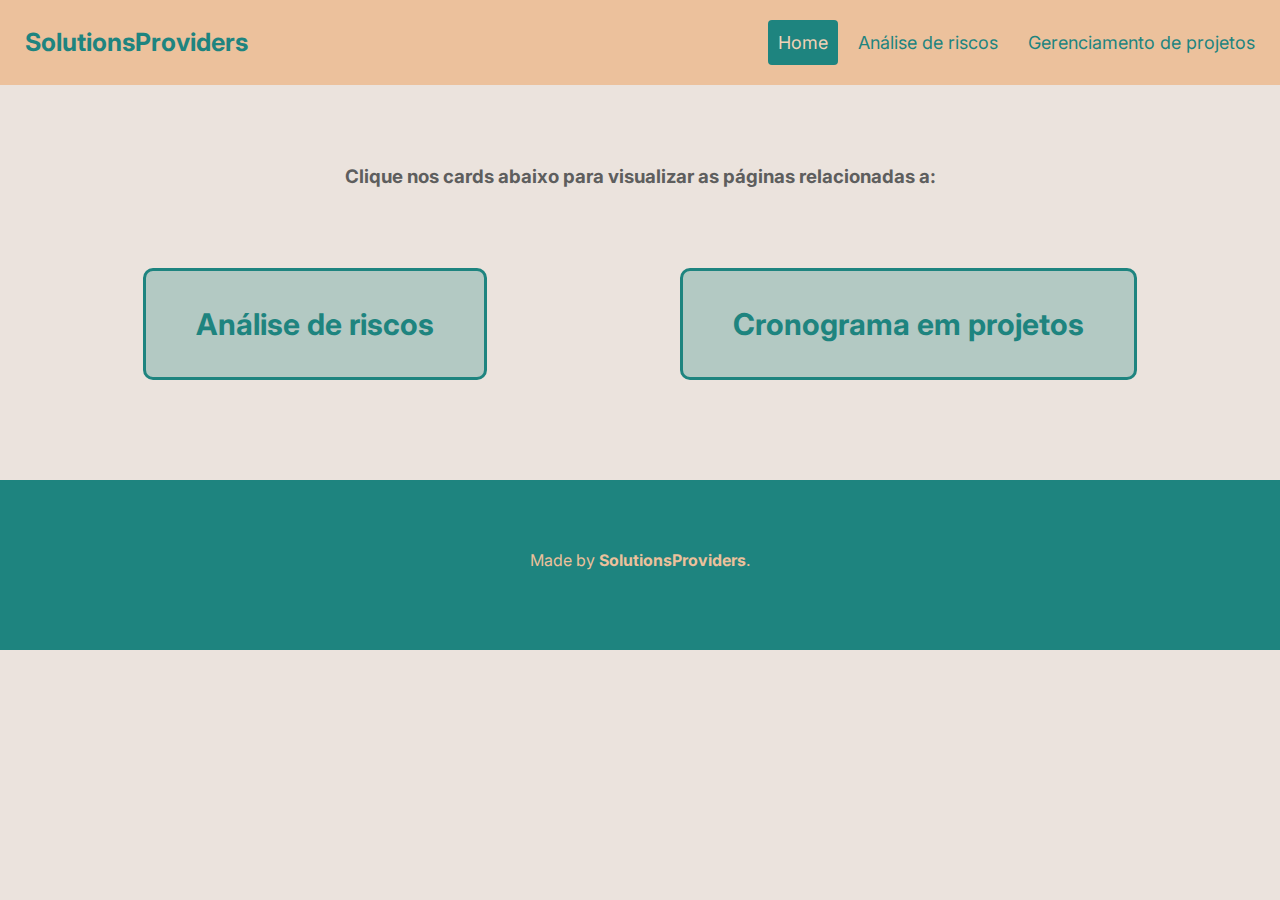
<file: src/index.html>
<!DOCTYPE html>
<html lang="pt-br">
<head>
    <meta charset="UTF-8">
    <meta name="viewport" content="width=device-width, initial-scale=1.0">
    <link rel="stylesheet" type="text/css" href="style\styles.css" media="screen" />
    <title>Metodologia de Gerenciamento de Projetos</title>
</head>
<body>
    
    <div class="header">
        <a href="index.html" class="logo" class="interFonte">SolutionsProviders</a>
        <div class="header-right">
          <a class="active" href="index.html">Home</a>
          <a href="analiseRiscos.html">Análise de riscos</a>
          <a href="cronogramaProjetos.html">Gerenciamento de projetos</a>
        </div>
    </div>

    <h3 id="titleHome">Clique nos cards abaixo para visualizar as páginas relacionadas a:</h3>

    <div class="call">
        <a href="analiseRiscos.html">
            <div><h2>Análise de riscos</h2></div>
        </a> 

        <a href="cronogramaProjetos.html">
            <div>
                <h2>Cronograma em projetos</h2>
            </div>
        </a>
    </div>
    
    <footer>
        <div>Made by <b>SolutionsProviders</b>.</div>
    </footer>
</body>
</html>
</file>
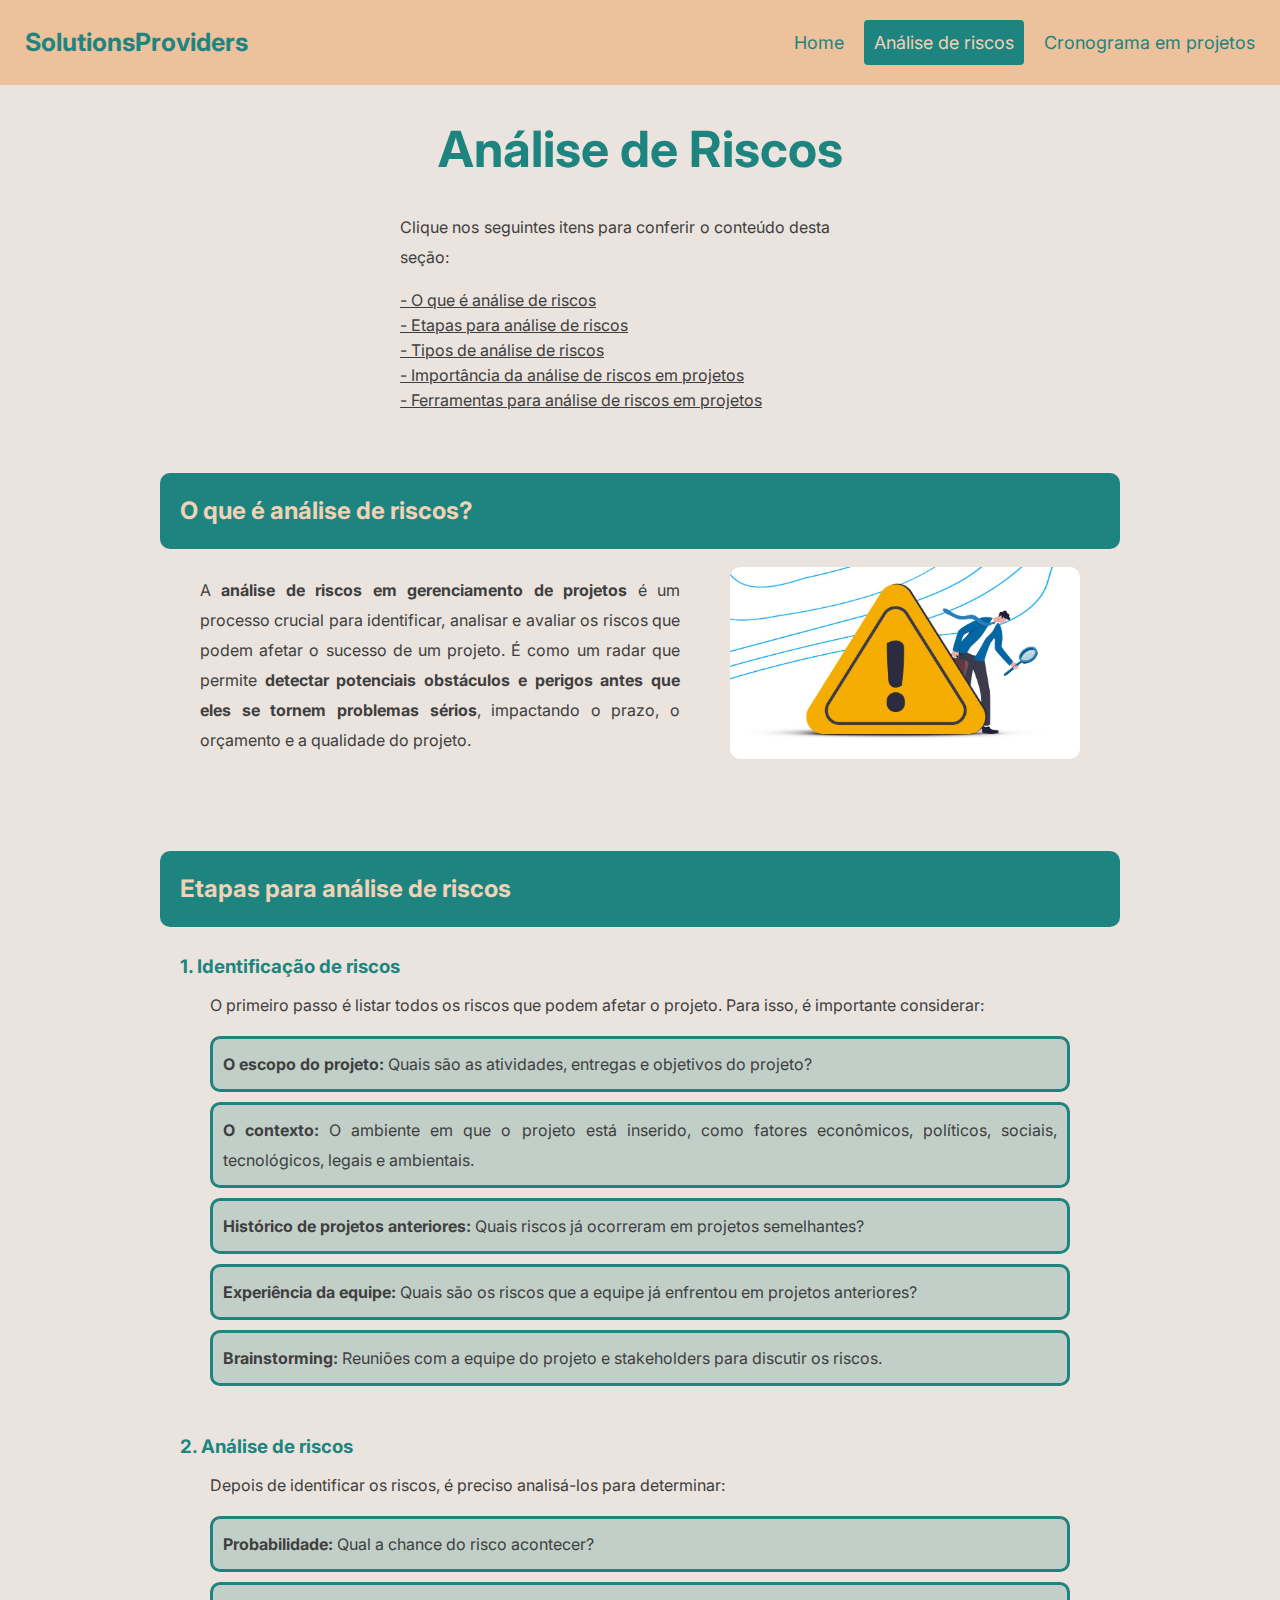
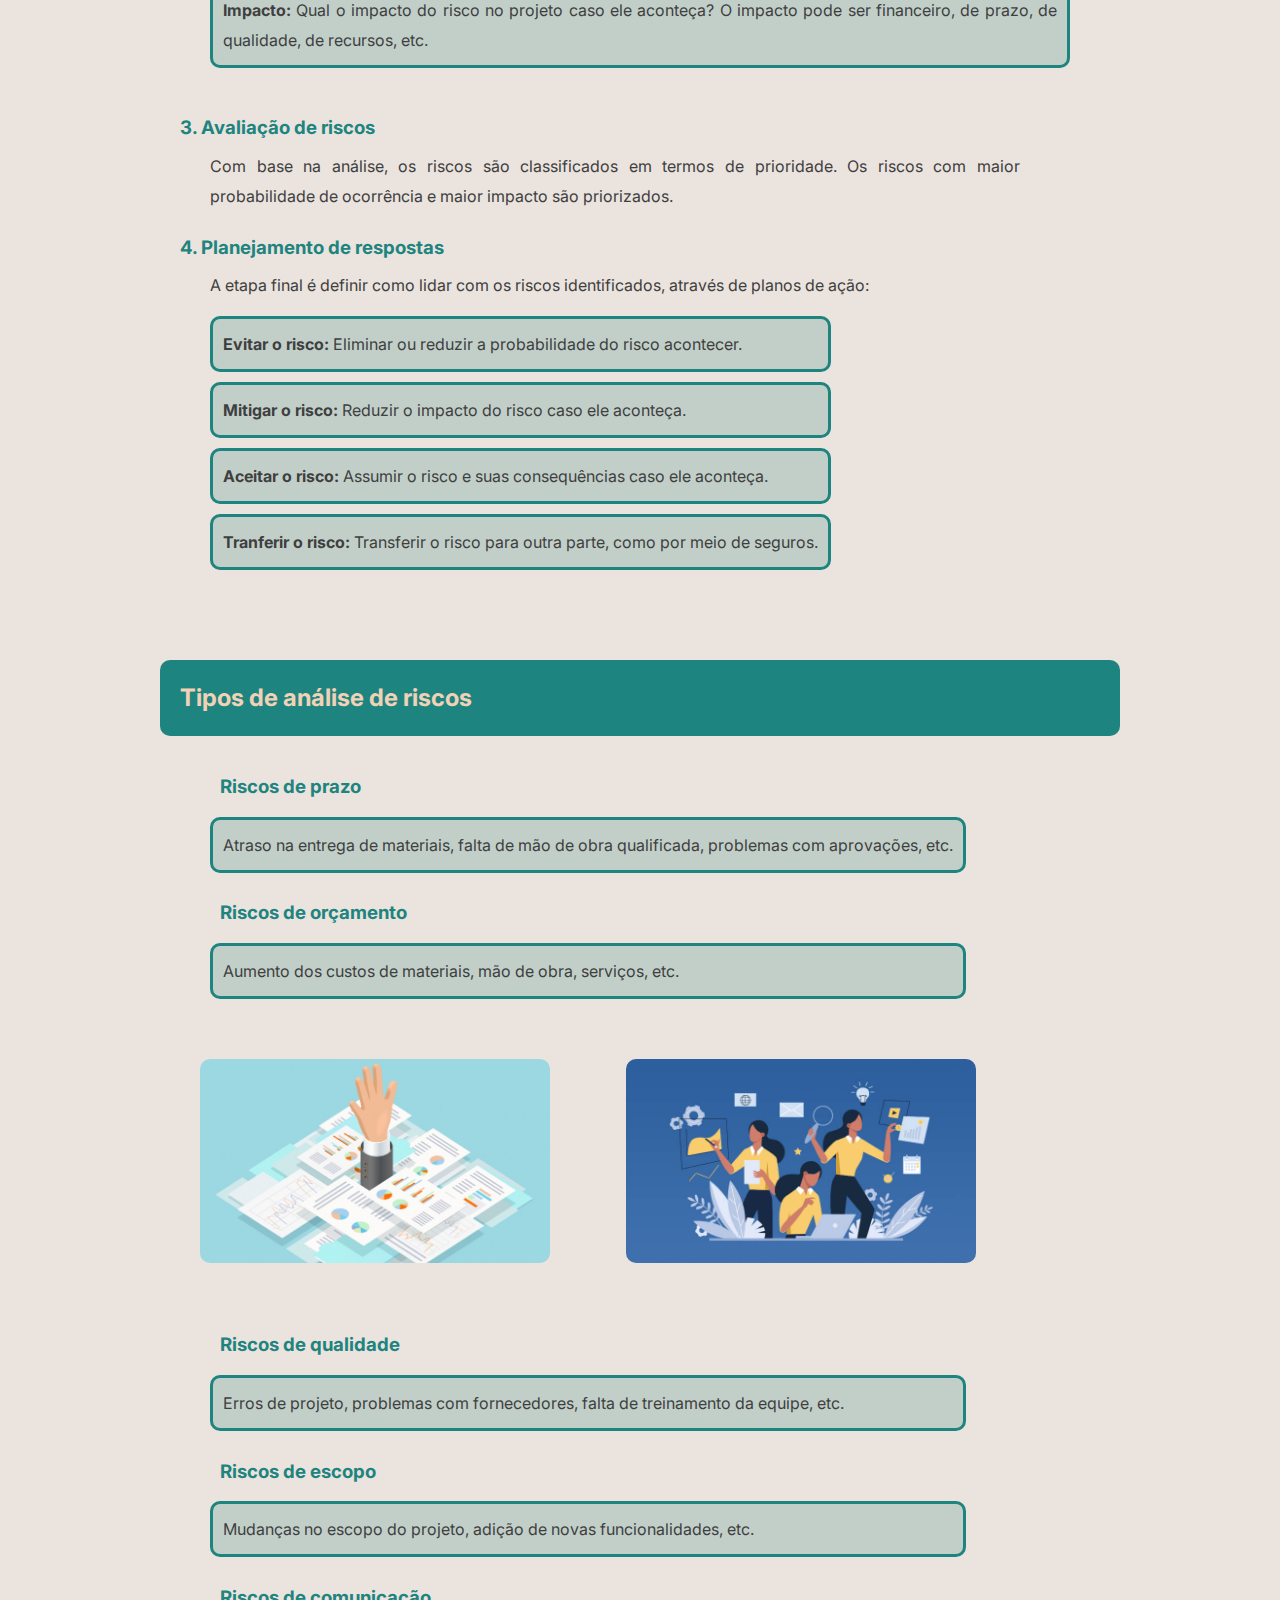
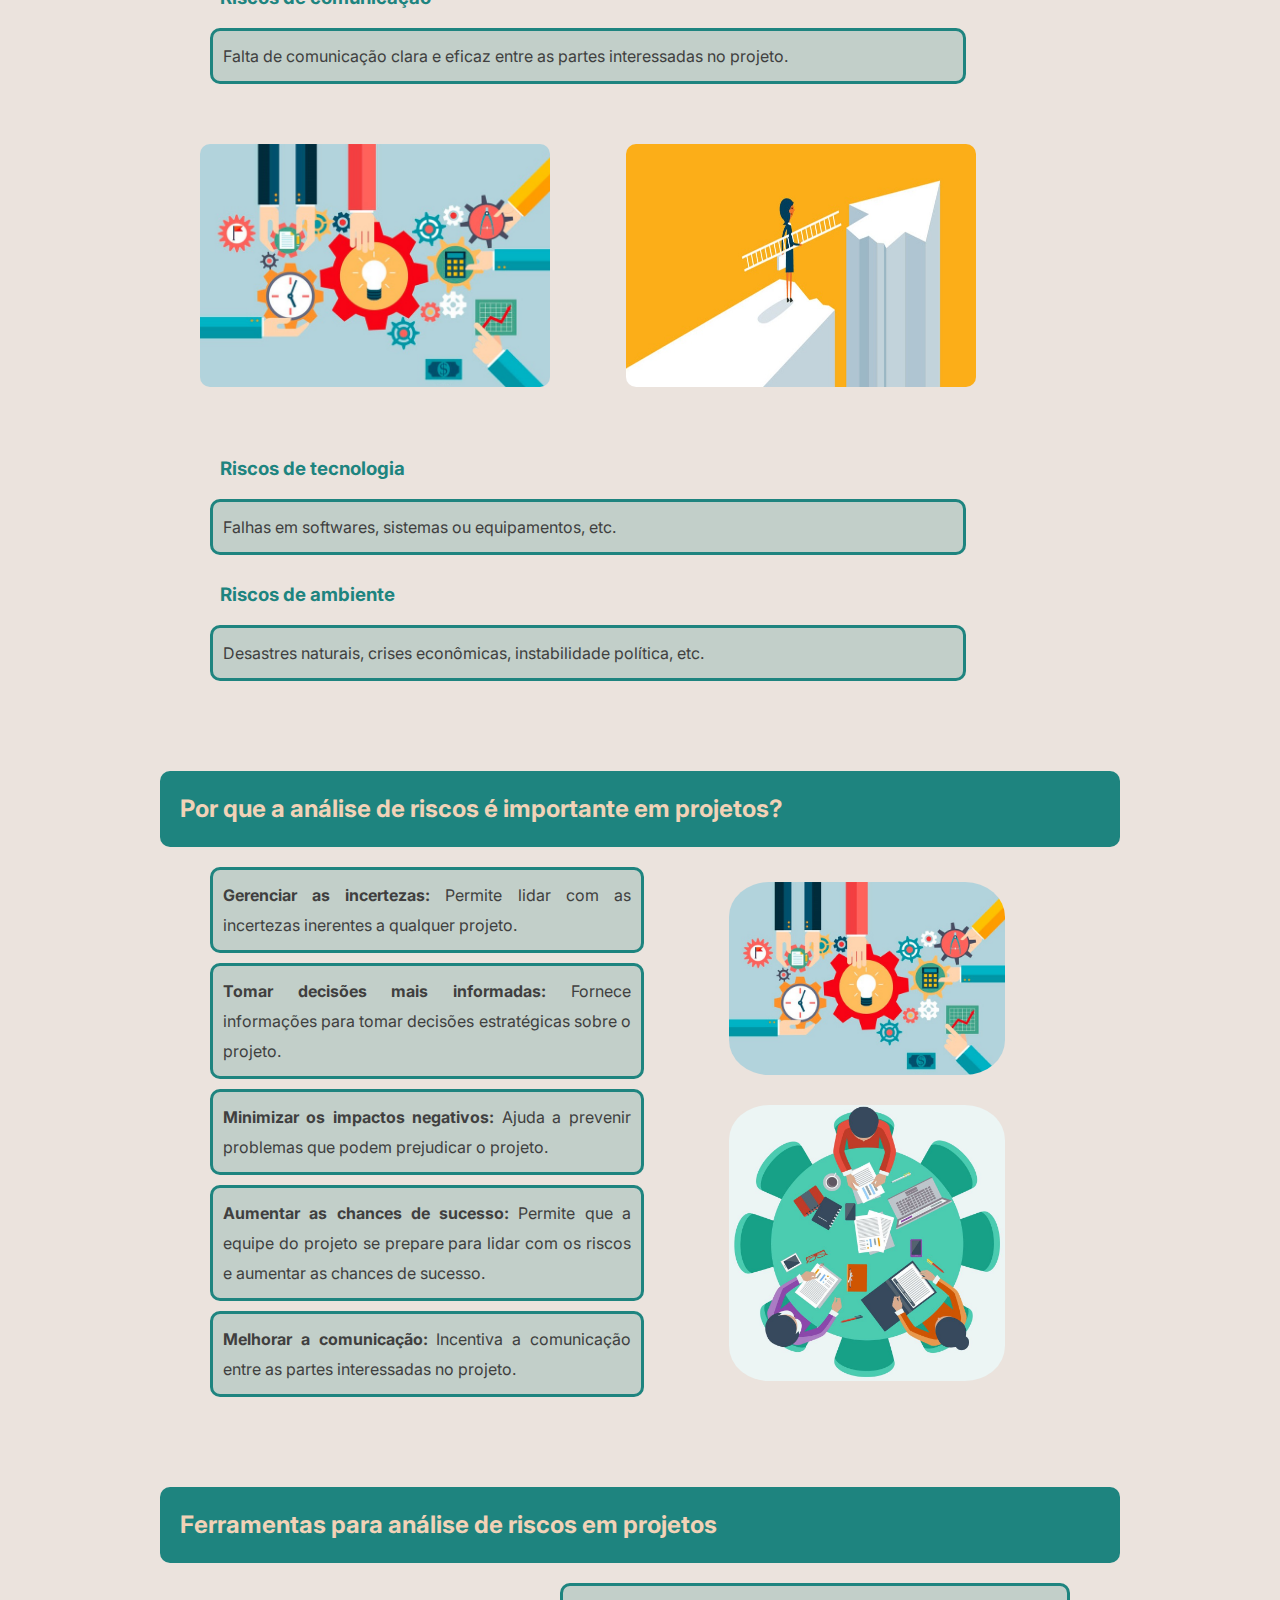
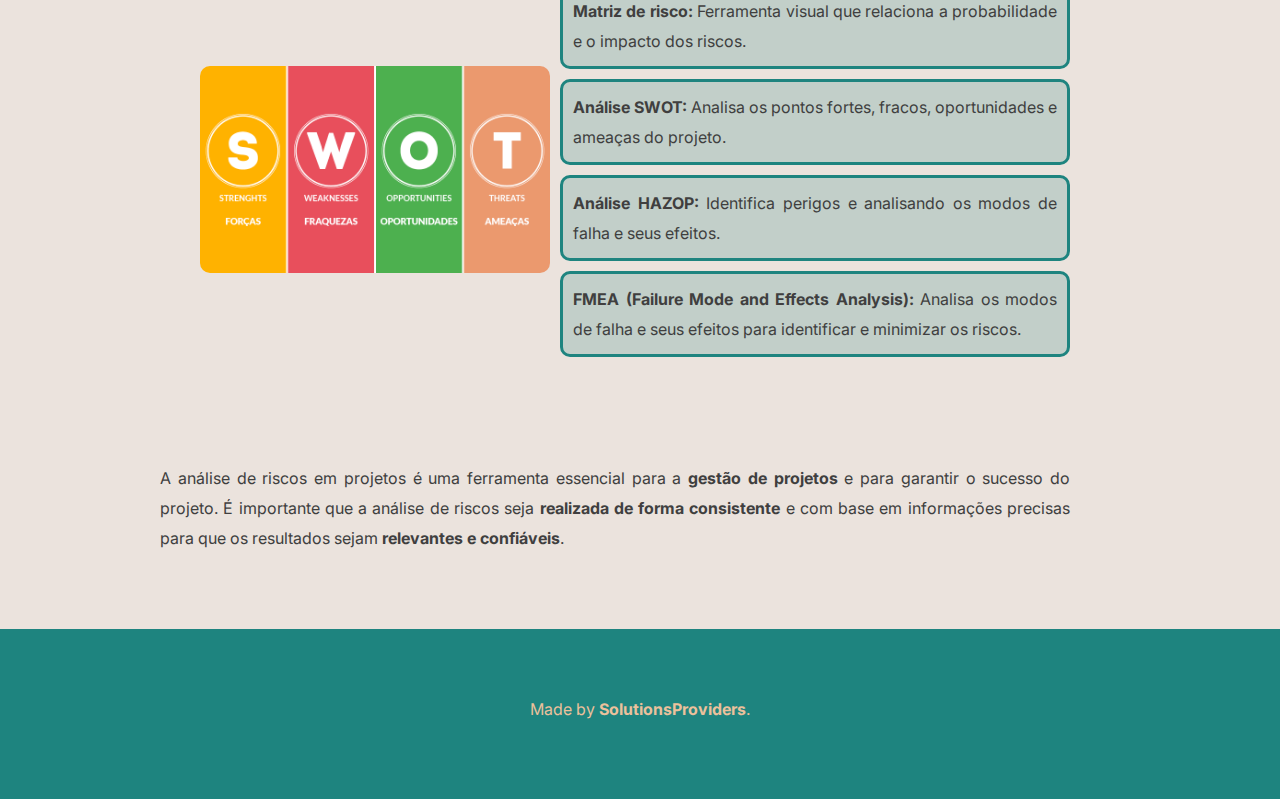
<file: src/analiseRiscos.html>
<!DOCTYPE html>
<html lang="pt-br">

<head>
    <meta charset="UTF-8">
    <meta name="viewport" content="width=device-width, initial-scale=1.0">
    <link rel="stylesheet" type="text/css" href="style\styles.css" media="screen" />
    <title>Análise de riscos</title>
</head>

<body>
    <div class="header">
        <a href="index.html" class="logo" class="interFonte">SolutionsProviders</a>
        <div class="header-right">
            <a href="index.html">Home</a>
            <a class="active" href="analiseRiscos.html">Análise de riscos</a>
            <a href="cronogramaProjetos.html">Cronograma em projetos</a>
        </div>
    </div>

    <div>
        <h1>Análise de Riscos</h1>
        <div class="menu">
            <p>Clique nos seguintes itens para conferir o conteúdo desta seção:</p>
            <a href="#adr1"> - O que é análise de riscos</a> <br>
            <a href="#adr2"> - Etapas para análise de riscos</a> <br>
            <a href="#adr3"> - Tipos de análise de riscos</a> <br>
            <a href="#adr4"> - Importância da análise de riscos em projetos</a> <br>
            <a href="#adr5"> - Ferramentas para análise de riscos em projetos</a> <br>
        </div>
    </div>

    <div class="artigo" id="adr1">
        <div class="titulo">
            <h2>O que é análise de riscos?</h2>
        </div>
        <div class="content">
            <div>
                <p>
                    A <b>análise de riscos em gerenciamento de projetos</b> é um processo crucial
                    para identificar, analisar e avaliar os riscos que podem afetar o sucesso
                    de um projeto. É como um radar que permite <b>detectar potenciais obstáculos
                        e perigos antes que eles se tornem problemas sérios</b>, impactando o prazo, o
                    orçamento e a qualidade do projeto.
                </p>
            </div>
            <div>
                <img src="assets\imagem1.jpeg" alt="Pessoa analisando riscos">
            </div>
        </div>
    </div>

    <div class="artigo" id="adr2">
        <div class="titulo">
            <h2>Etapas para análise de riscos</h2>
        </div>

        <div>
            <div>
                <div class="subtitulo">
                    <h3>1. Identificação de riscos</h3>
                </div>
                <div class="subsubtitulo">
                    <p>O primeiro passo é listar todos os riscos que podem afetar o projeto. 
                        Para isso, é importante considerar:
                    </p>
                </div>
            </div>
            <div class="content">
                <div>
                    <ul>
                        <li><b>O escopo do projeto:</b> Quais são as atividades, entregas e objetivos do projeto?</li>
                        <li><b>O contexto:</b> O ambiente em que o projeto está inserido, como fatores econômicos,
                            políticos, sociais,
                            tecnológicos, legais e ambientais.</li>
                        <li><b>Histórico de projetos anteriores:</b> Quais riscos já ocorreram em projetos semelhantes?</li>
                        <li><b>Experiência da equipe:</b> Quais são os riscos que a equipe já enfrentou em projetos
                            anteriores?</li>
                        <li><b>Brainstorming:</b> Reuniões com a equipe do projeto e stakeholders para discutir os riscos.</li>
                    </ul>
                </div>
            </div>
        </div>

        <div>
           <div>
                <div class="subtitulo">
                    <h3>2. Análise de riscos</h3>
                </div>
                <div class="subsubtitulo">
                    <p>Depois de identificar os riscos, é preciso analisá-los para determinar:</p>
                </div>
            </div>
            <div class="content">
                <div>
                    <ul>
                        <li><b>Probabilidade:</b> Qual a chance do risco acontecer?</li>
                        <li><b>Impacto:</b> Qual o impacto do risco no projeto caso ele aconteça? O impacto pode 
                            ser financeiro, de prazo, de qualidade, de recursos, etc.
                        </li>
                    </ul>
                </div>
            </div> 
        </div>

        <div>
            <div>
                 <div class="subtitulo">
                     <h3>3. Avaliação de riscos</h3>
                 </div>
                 <div class="subsubtitulo">
                     <p>Com base na análise, os riscos são classificados em termos de prioridade. Os riscos com 
                        maior probabilidade de ocorrência e maior impacto são priorizados.
                    </p>
                 </div>
             </div>
         </div>
        
         <div>
            <div>
                 <div class="subtitulo">
                     <h3>4. Planejamento de respostas</h3>
                 </div>
                 <div class="subsubtitulo">
                     <p>A etapa final é definir como lidar com os riscos identificados, através de planos de ação:</p>
                 </div>
             </div>
             <div class="content">
                 <div>
                    <ul>
                        <li><b>Evitar o risco:</b> Eliminar ou reduzir a probabilidade do risco acontecer.</li>
                        <li><b>Mitigar o risco:</b> Reduzir o impacto do risco caso ele aconteça.</li>
                        <li><b>Aceitar o risco:</b> Assumir o risco e suas consequências caso ele aconteça.</li>
                        <li><b>Tranferir o risco:</b> Transferir o risco para outra parte, como por meio de seguros.</li>
                    </ul>
                 </div>
             </div> 
         </div>
    </div>

    <div class="artigo" id="adr3">
        <div class="titulo">
            <h2>Tipos de análise de riscos</h2>
        </div>
        
        <div class="content">
            <div>
                <ul>
                   <h3 class="subtitulo">Riscos de prazo</h3>
                   <li>Atraso na entrega de materiais, falta de mão de obra qualificada, problemas com aprovações, etc.</li>

                   <h3 class="subtitulo">Riscos de orçamento</h3>
                   <li>Aumento dos custos de materiais, mão de obra, serviços, etc.</li>

                    <div class="divImagens">
                        <img src="assets\imagem3.jpeg" alt="Mão saindo de uma pilha de gráficos">
                        <img src="assets\imagem7.jpeg" alt="Mulheres analisando estatísticas e riscos">
                    </div>

                   <h3 class="subtitulo">Riscos de qualidade</h3>
                   <li>Erros de projeto, problemas com fornecedores, falta de treinamento da equipe, etc.</li>
                   
                   <h3 class="subtitulo">Riscos de escopo</h3>
                   <li>Mudanças no escopo do projeto, adição de novas funcionalidades, etc.</li>
                   
                   <h3 class="subtitulo">Riscos de comunicação</h3>
                   <li>Falta de comunicação clara e eficaz entre as partes interessadas no projeto.</li>

                   <div class="divImagens">
                        <img src="assets\imagem6.jpeg" alt="Mão saindo de uma pilha de gráficos">
                        <img src="assets\imagem8.jpeg" alt="Mulheres analisando estatísticas e riscos">
                   </div>
                   
                   <h3 class="subtitulo">Riscos de tecnologia</h3>
                   <li>Falhas em softwares, sistemas ou equipamentos, etc.</li>
                   
                   <h3 class="subtitulo">Riscos de ambiente</h3>
                   <li>Desastres naturais, crises econômicas, instabilidade política, etc.</li>
                </ul>
            </div>
        </div> 
    </div>

    <div class="artigo" id="adr4">
        <div class="titulo">
            <h2>Por que a análise de riscos é importante em projetos?</h2>
        </div>
        <div class="content">
            <div>
                <ul>
                    <li><b>Gerenciar as incertezas:</b> Permite lidar com as incertezas inerentes a qualquer projeto.</li>
                    <li><b>Tomar decisões mais informadas:</b> Fornece informações para tomar decisões estratégicas sobre o projeto.</li>
                    <li><b>Minimizar os impactos negativos:</b> Ajuda a prevenir problemas que podem prejudicar o projeto.</li>
                    <li><b>Aumentar as chances de sucesso:</b> Permite que a equipe do projeto se prepare para lidar com os riscos e aumentar as chances de sucesso.</li>
                    <li><b>Melhorar a comunicação:</b> Incentiva a comunicação entre as partes interessadas no projeto.</li>
                </ul>
            </div>
            <div id="adr4img">
                <img src="assets\imagem6.jpeg" alt='mãos e relógios'>
                <img src="assets\imagem5.jpeg" alt="projeto colaborativo">
            </div>
        </div>
    </div>

    <div class="artigo" id="adr5">
        <div class="titulo">
            <h2>Ferramentas para análise de riscos em projetos</h2>
        </div>
        <div class="content">
            <img src="assets/imagem9.png">
            <div>
                <ul>
                    <li><b>Matriz de risco:</b> Ferramenta visual que relaciona a probabilidade e o impacto dos riscos.</li>
                    <li><b>Análise SWOT:</b> Analisa os pontos fortes, fracos, oportunidades e ameaças do projeto.</li>
                    <li><b>Análise HAZOP:</b> Identifica perigos e analisando os modos de falha e seus efeitos.</li>
                    <li><b>FMEA (Failure Mode and Effects Analysis):</b> Analisa os modos de falha e seus efeitos para identificar e minimizar os riscos.</li>
                </ul>
            </div>
            
        </div>
    </div>

    <div class="artigo">
        <p>A análise de riscos em projetos é uma ferramenta essencial para a <b>gestão de projetos</b> e para garantir o sucesso do 
            projeto. É importante que a análise de riscos seja <b>realizada de forma consistente</b> e com base em informações precisas 
            para que os resultados sejam <b>relevantes e confiáveis</b>.
        </p>
    </div>

    <footer>
        <div>Made by <b>SolutionsProviders</b>.</div>
    </footer>
</body>

</html>
</file>
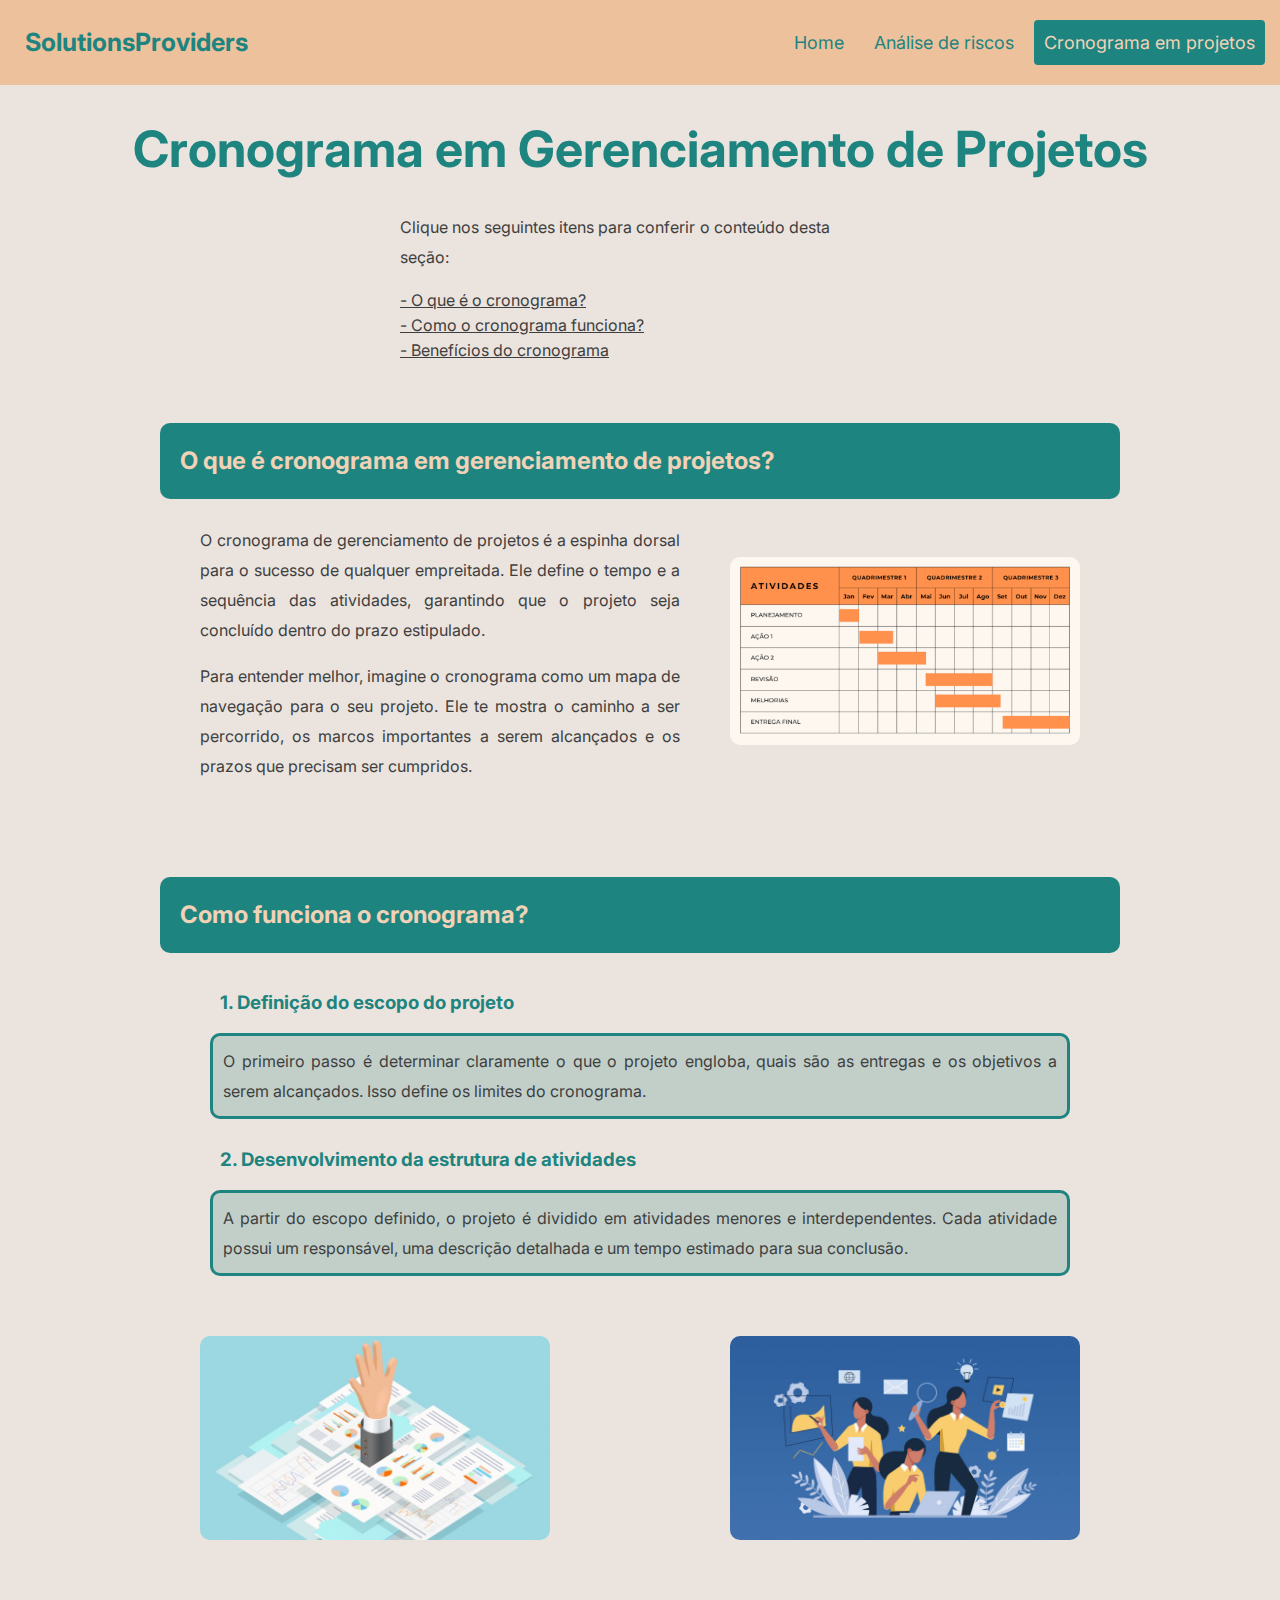
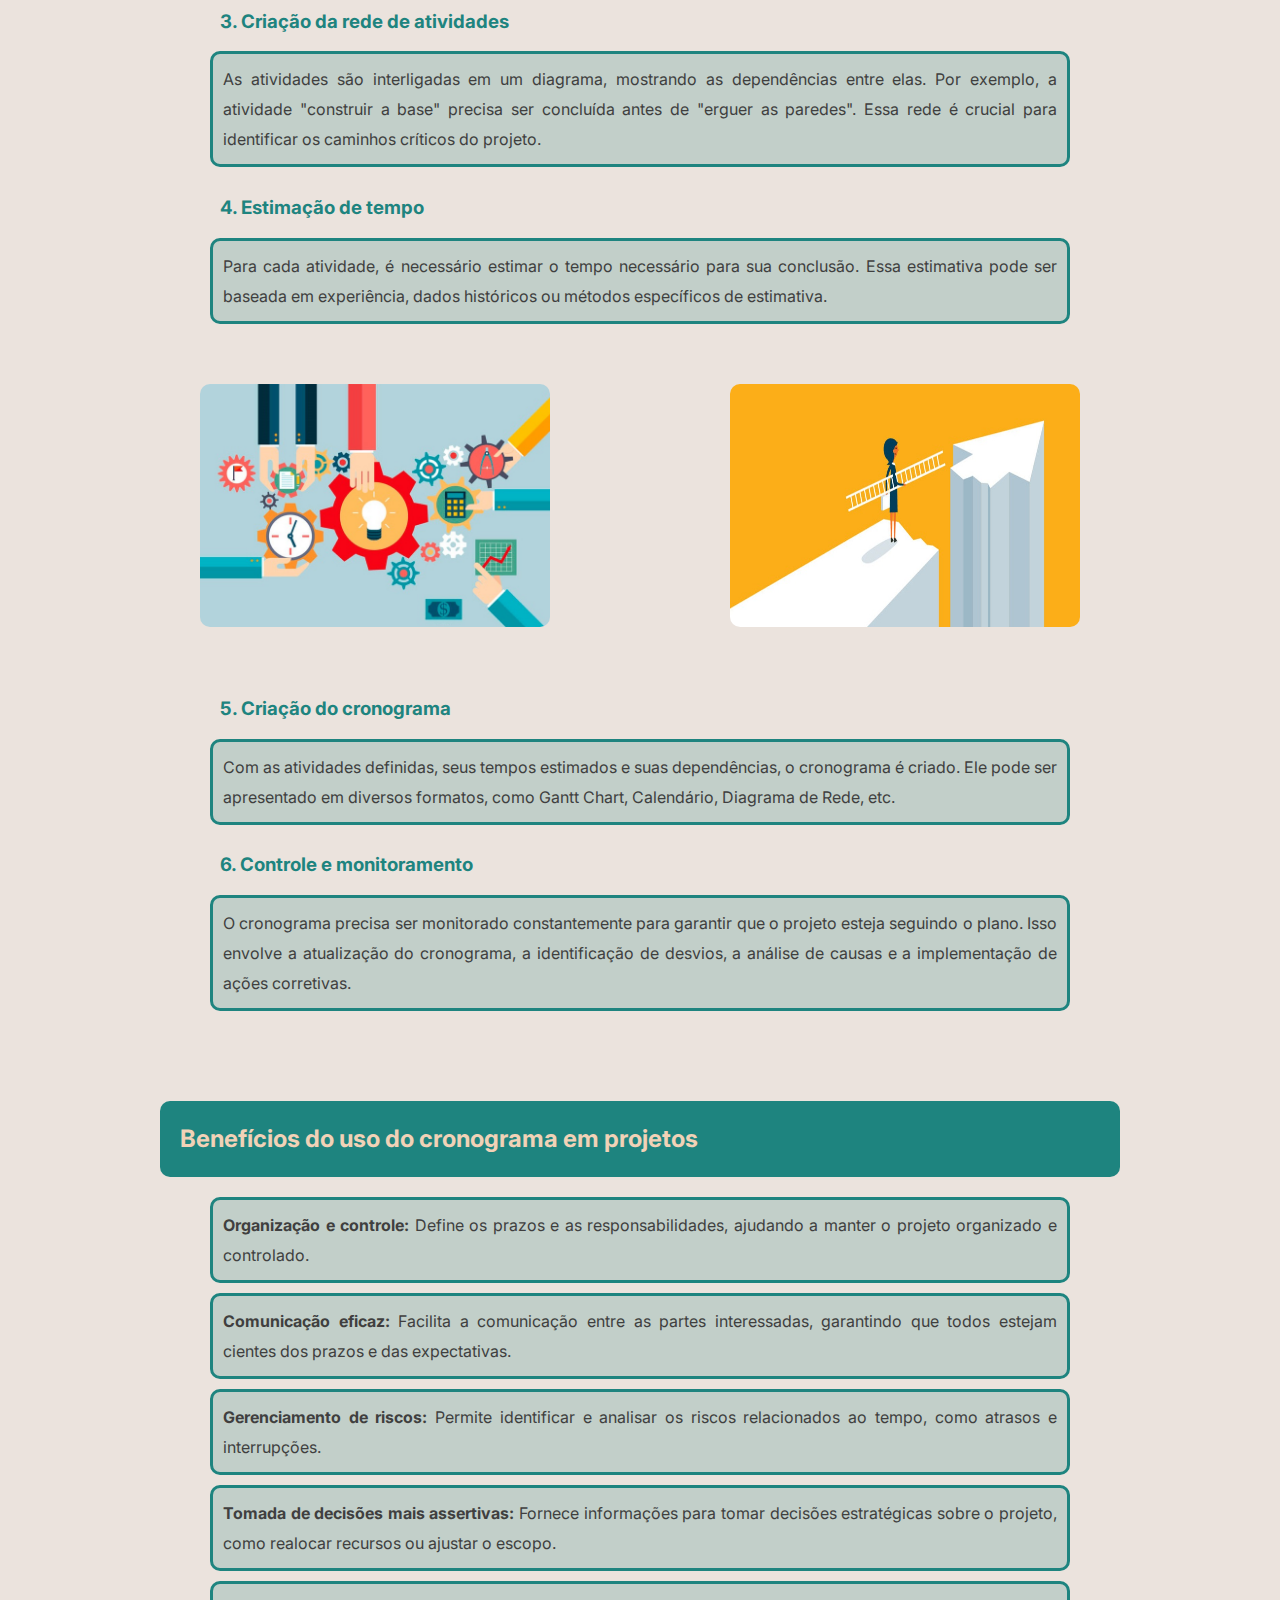
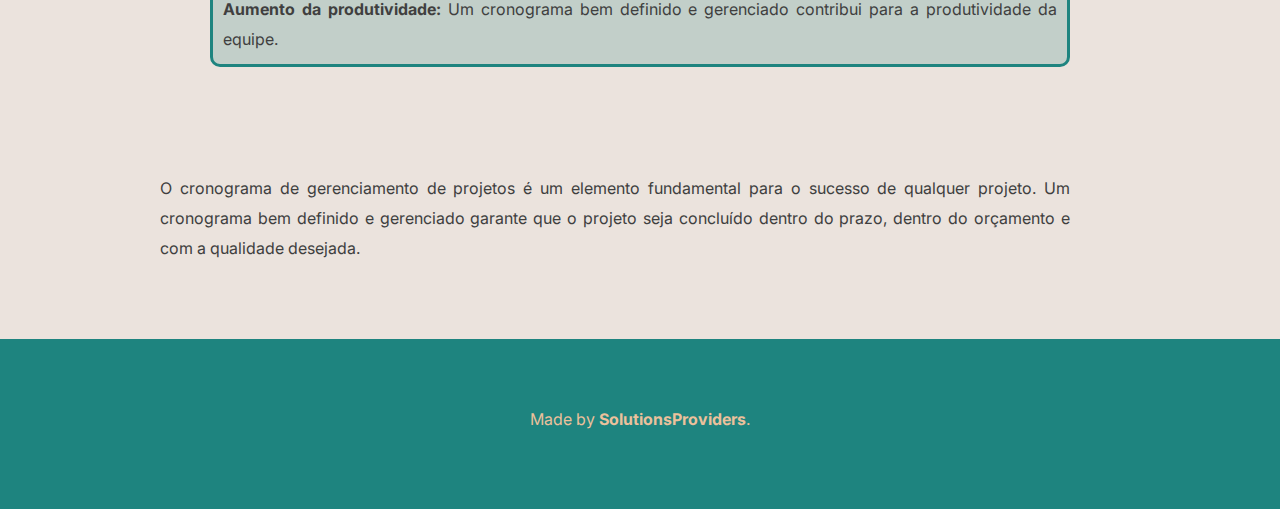
<file: src/cronogramaProjetos.html>
<!DOCTYPE html>
<html lang="pt-br">
<head>
    <meta charset="UTF-8">
    <meta name="viewport" content="width=device-width, initial-scale=1.0">
    <link rel="stylesheet" type="text/css" href="style\styles.css" media="screen" />
    <title>Cronograma em gerenciamento de projetos</title>
</head>
<body>
    <div class="header">
        <a href="index.html" class="logo" class="interFonte">SolutionsProviders</a>
        <div class="header-right">
            <a href="index.html">Home</a>
            <a href="analiseRiscos.html">Análise de riscos</a>
            <a class="active" href="cronogramaProjetos.html">Cronograma em projetos</a>
        </div>
    </div>

    <div>
        <h1>Cronograma em Gerenciamento de Projetos</h1>
        <div class="menu">
            <p>Clique nos seguintes itens para conferir o conteúdo desta seção:</p>
            <a href="#adr1"> - O que é o cronograma?</a> <br>
            <a href="#adr2"> - Como o cronograma funciona?</a> <br>
            <a href="#adr3"> - Benefícios do cronograma</a> <br>
        </div>
    </div>

    <div class="artigo" id="adr1">
        <div class="titulo">
            <h2>O que é cronograma em gerenciamento de projetos?</h2>
        </div>
        <div class="content">
            <div>
                <p>
                    O cronograma de gerenciamento de projetos é a espinha dorsal para o 
                    sucesso de qualquer empreitada. Ele define o tempo e a sequência das 
                    atividades, garantindo que o projeto seja concluído dentro do prazo 
                    estipulado.
                </p>
                <p>
                    Para entender melhor, imagine o cronograma como um mapa de navegação 
                    para o seu projeto. Ele te mostra o caminho a ser percorrido, os 
                    marcos importantes a serem alcançados e os prazos que precisam ser 
                    cumpridos.
                </p>
            </div>
            <div>
                <img src="assets\imagem12.png" alt="Pessoa analisando riscos">
            </div>
        </div>
    </div>

    <div class="artigo" id="adr2">
        <div class="titulo">
            <h2>Como funciona o cronograma?</h2>
        </div>
        
        <div class="content">
            <div>
                <ul>
                   <h3 class="subtitulo">1.	Definição do escopo do projeto</h3>
                   <li>O primeiro passo é determinar claramente o que o projeto engloba, quais são as entregas e os objetivos a serem alcançados. Isso define os limites do cronograma.</li>

                   <h3 class="subtitulo">2.	Desenvolvimento da estrutura de atividades</h3>
                   <li>A partir do escopo definido, o projeto é dividido em atividades menores e interdependentes. Cada atividade possui um responsável, uma descrição detalhada e um tempo estimado para sua conclusão.</li>

                    <div class="divImagens">
                        <img src="assets\imagem3.jpeg" alt="Mão saindo de uma pilha de gráficos">
                        <img src="assets\imagem7.jpeg" alt="Mulheres analisando estatísticas e riscos">
                    </div>

                   <h3 class="subtitulo">3.	Criação da rede de atividades</h3>
                   <li>As atividades são interligadas em um diagrama, mostrando as dependências entre elas. Por exemplo, a atividade "construir a base" precisa ser concluída antes de "erguer as paredes". Essa rede é crucial para identificar os caminhos críticos do projeto.</li>
                   
                   <h3 class="subtitulo">4.	Estimação de tempo</h3>
                   <li>Para cada atividade, é necessário estimar o tempo necessário para sua conclusão. Essa estimativa pode ser baseada em experiência, dados históricos ou métodos específicos de estimativa.</li>
                   
                   <div class="divImagens">
                        <img src="assets\imagem6.jpeg" alt="Mão saindo de uma pilha de gráficos">
                        <img src="assets\imagem8.jpeg" alt="Mulheres analisando estatísticas e riscos">
                   </div>
                   
                   <h3 class="subtitulo">5.	Criação do cronograma</h3>
                   <li>Com as atividades definidas, seus tempos estimados e suas dependências, o cronograma é criado. Ele pode ser apresentado em diversos formatos, como Gantt Chart, Calendário, Diagrama de Rede, etc.</li>

                   <h3 class="subtitulo">6.	Controle e monitoramento</h3>
                   <li>O cronograma precisa ser monitorado constantemente para garantir que o projeto esteja seguindo o plano. Isso envolve a atualização do cronograma, a identificação de desvios, a análise de causas e a implementação de ações corretivas.</li>
                </ul>
            </div>
        </div> 
    </div>

    <div class="artigo" id="adr3">
        <div class="titulo">
            <h2>Benefícios do uso do cronograma em projetos</h2>
        </div>
        <div class="content">
            <div>
                <ul>
                    <li><b>Organização e controle:</b> Define os prazos e as responsabilidades, ajudando a manter o projeto organizado e controlado.</li>
                    <li><b>Comunicação eficaz:</b> Facilita a comunicação entre as partes interessadas, garantindo que todos estejam cientes dos prazos e das expectativas.</li>
                    <li><b>Gerenciamento de riscos:</b> Permite identificar e analisar os riscos relacionados ao tempo, como atrasos e interrupções.</li>
                    <li><b>Tomada de decisões mais assertivas:</b> Fornece informações para tomar decisões estratégicas sobre o projeto, como realocar recursos ou ajustar o escopo.</li>
                    <li><b>Aumento da produtividade:</b> Um cronograma bem definido e gerenciado contribui para a produtividade da equipe.</li>
                </ul>
            </div>
        </div>
    </div>

    <div class="artigo">
        <p>O cronograma de gerenciamento de projetos é um elemento fundamental para o sucesso de 
            qualquer projeto. Um cronograma bem definido e gerenciado garante que o projeto seja 
            concluído dentro do prazo, dentro do orçamento e com a qualidade desejada.
        </p>
    </div>

    <footer>
        <div>Made by <b>SolutionsProviders</b>.</div>
    </footer>
</body>
</html>
</file>
